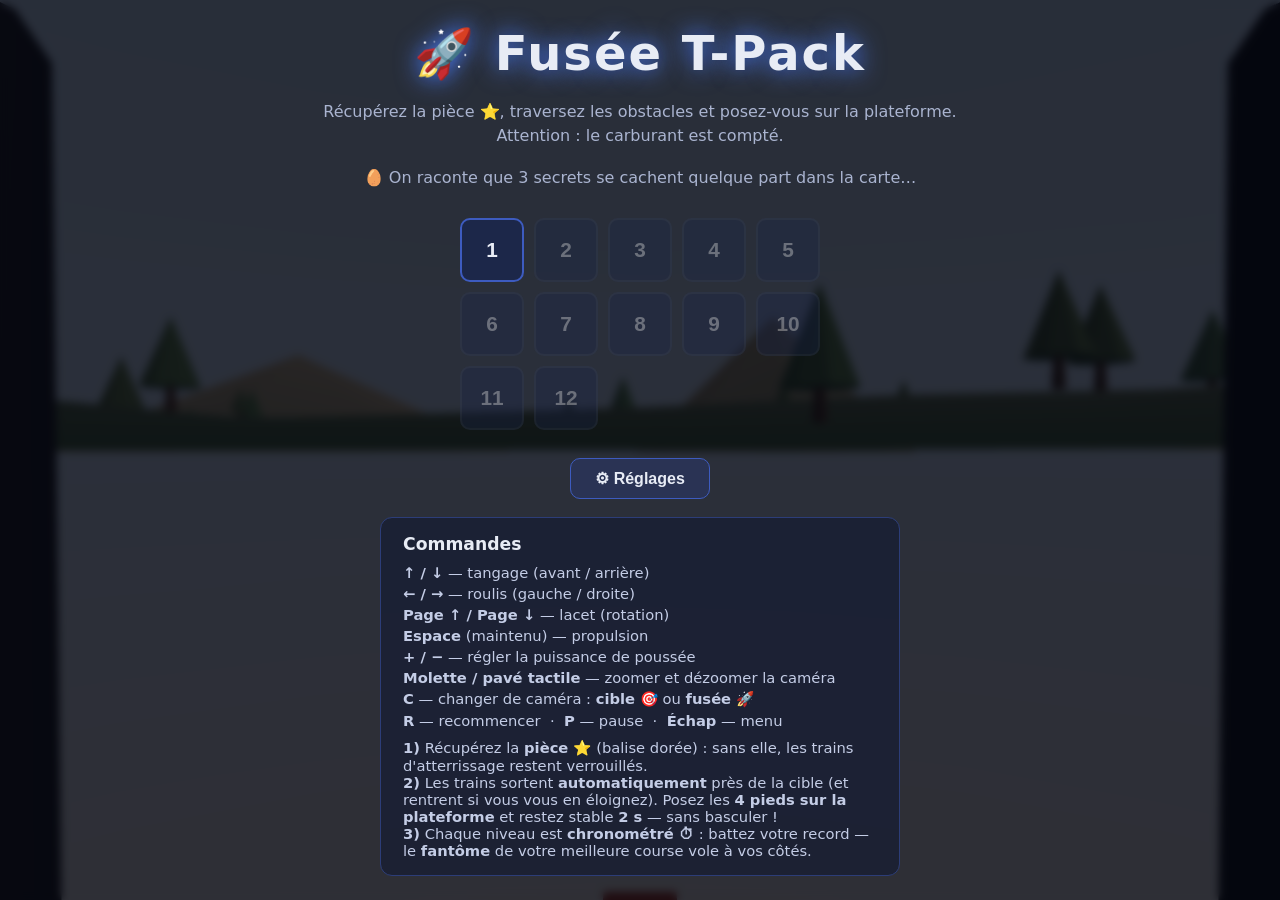
<file: index.html>
<!DOCTYPE html>
<html lang="fr">
<head>
  <meta charset="UTF-8" />
  <meta name="viewport" content="width=device-width, initial-scale=1.0" />
  <title>Fusée T-Pack — Atterrissage</title>
  <link rel="icon" href="data:image/svg+xml,<svg xmlns=%22http://www.w3.org/2000/svg%22 viewBox=%220 0 100 100%22><text y=%22.9em%22 font-size=%2290%22>🚀</text></svg>" />
  <link rel="stylesheet" href="./style.css" />
  <script type="importmap">
    { "imports": { "three": "./lib/three.module.min.js" } }
  </script>
</head>
<body>
  <canvas id="scene"></canvas>

  <!-- ===== Menu principal ===== -->
  <div id="menu" class="screen">
    <h1>🚀 Fusée T-Pack</h1>
    <p class="subtitle">Récupérez la pièce ⭐, traversez les obstacles et posez-vous sur la plateforme.<br/>
      Attention : le carburant est compté.</p>
    <p class="subtitle" id="menu-eggs"></p>
    <div id="level-grid"></div>
    <button id="btn-settings" class="menu-btn">⚙ Réglages</button>
    <div class="help">
      <h3>Commandes</h3>
      <ul>
        <li><b>↑ / ↓</b> — tangage (avant / arrière)</li>
        <li><b>← / →</b> — roulis (gauche / droite)</li>
        <li><b>Page ↑ / Page ↓</b> — lacet (rotation)</li>
        <li><b>Espace</b> (maintenu) — propulsion</li>
        <li><b>+ / −</b> — régler la puissance de poussée</li>
        <li><b>Molette / pavé tactile</b> — zoomer et dézoomer la caméra</li>
        <li><b>C</b> — changer de caméra : <b>cible</b> 🎯 ou <b>fusée</b> 🚀</li>
        <li><b>R</b> — recommencer &nbsp;·&nbsp; <b>P</b> — pause &nbsp;·&nbsp; <b>Échap</b> — menu</li>
      </ul>
      <p><b>1)</b> Récupérez la <b>pièce ⭐</b> (balise dorée) : sans elle, les trains
        d'atterrissage restent verrouillés.<br/>
        <b>2)</b> Les trains sortent <b>automatiquement</b> près de la cible (et rentrent
        si vous vous en éloignez). Posez les <b>4 pieds sur la plateforme</b> et restez
        stable <b>2 s</b> — sans basculer !<br/>
        <b>3)</b> Chaque niveau est <b>chronométré ⏱</b> : battez votre record — le
        <b>fantôme</b> de votre meilleure course vole à vos côtés.</p>
    </div>
  </div>

  <!-- ===== HUD ===== -->
  <div id="hud" class="hidden">
    <div id="hud-top">
      <span id="hud-level">Niveau 1/12</span>
      <span id="hud-name"></span>
      <span id="hud-cam">🎥 Cible</span>
      <span id="hud-timer" class="hidden">⏱ --</span>
    </div>
    <div id="hud-left">
      <div class="gauge">
        <label>Carburant</label>
        <div class="bar"><div id="fuel-fill"></div></div>
        <span id="fuel-txt">100</span>
      </div>
      <div class="gauge">
        <label>Poussée</label>
        <div class="bar"><div id="throttle-fill"></div></div>
        <span id="throttle-txt">100 %</span>
      </div>
    </div>
    <div id="hud-right">
      <div class="stat"><label>Altitude</label><span id="stat-alt">0 m</span></div>
      <div class="stat"><label>V. verticale</label><span id="stat-vs">0.0 m/s</span></div>
      <div class="stat"><label>V. horizontale</label><span id="stat-hs">0.0 m/s</span></div>
      <div class="stat"><label>Inclinaison</label><span id="stat-tilt">0°</span></div>
      <div class="stat"><label>Distance plateforme</label><span id="stat-dist">0 m</span></div>
      <div class="stat"><label>Pièce</label><span id="stat-piece">À récupérer ⭐</span></div>
      <div class="stat"><label>Trains d'atterrissage</label><span id="stat-legs">Verrouillés 🔒</span></div>
    </div>
    <div id="stab" class="hidden"></div>
    <div id="toast" class="hidden"></div>
  </div>

  <!-- ===== Réglages ===== -->
  <div id="settings" class="screen hidden">
    <div id="settings-panel">
      <h2>⚙ Réglages</h2>
      <label class="set-row">
        <input type="checkbox" id="set-sound" />
        <span>Son activé</span>
      </label>
      <label class="set-row">
        <span>Volume</span>
        <input type="range" id="set-volume" min="0" max="100" step="5" />
        <span id="set-volume-txt">70 %</span>
      </label>
      <label class="set-row">
        <input type="checkbox" id="set-ghost" />
        <span>Fantôme du record 👻</span>
      </label>
      <div class="set-row" id="set-ctrl-row">
        <span>Commandes :</span>
        <label><input type="radio" name="set-ctrl" id="set-kb" /> Clavier</label>
        <label><input type="radio" name="set-ctrl" id="set-kbm" /> Clavier + souris</label>
      </div>
      <p class="set-hint">Deux caméras, façon Rocket League : <b>cible</b> (verrouillée sur la
        plateforme) et <b>fusée</b> (suit la fusée). Bascule : touche <b>C</b> au clavier,
        <b>clic droit</b> en mode souris. En mode « clavier + souris » : la souris oriente
        la caméra fusée, molette pour zoomer, <b>clic gauche maintenu = propulsion</b>.</p>
      <h3>🏁 Meilleurs temps</h3>
      <ol id="records-list"></ol>
      <button id="btn-close-settings">Fermer</button>
    </div>
  </div>

  <!-- ===== Superposition (prêt / victoire / crash / pause) ===== -->
  <div id="overlay" class="screen hidden">
    <h2 id="overlay-title"></h2>
    <p id="overlay-text"></p>
    <div id="overlay-buttons"></div>
  </div>

  <script type="module" src="./src/main.js"></script>
</body>
</html>
</file>
<file: style.css>
* { margin: 0; padding: 0; box-sizing: border-box; }

html, body {
  width: 100%; height: 100%;
  overflow: hidden;
  background: #0b0e1a;
  color: #e8ecf5;
  font-family: "Segoe UI", system-ui, sans-serif;
  user-select: none;
}

#scene { position: fixed; inset: 0; display: block; }

.hidden { display: none !important; }

/* ===== Écrans (menu, overlay) ===== */
.screen {
  position: fixed; inset: 0;
  display: flex; flex-direction: column;
  align-items: center; justify-content: center;
  gap: 18px;
  background: rgba(6, 8, 18, 0.82);
  backdrop-filter: blur(4px);
  text-align: center;
  z-index: 10;
  padding: 24px;
}

.screen h1 { font-size: 3rem; letter-spacing: 2px; text-shadow: 0 0 24px #4a7dff; }
.screen h2 { font-size: 2.2rem; }
.subtitle { color: #aab4d0; line-height: 1.5; }

#level-grid {
  display: grid;
  grid-template-columns: repeat(5, 64px);
  gap: 10px;
  margin: 10px 0;
}

#level-grid button {
  width: 64px; height: 64px;
  font-size: 1.3rem; font-weight: bold;
  color: #e8ecf5;
  background: #1c2749;
  border: 2px solid #3d5bbf;
  border-radius: 10px;
  cursor: pointer;
  transition: transform .1s, background .15s;
}
#level-grid button:hover:not(:disabled) { background: #2c3d78; transform: scale(1.08); }
#level-grid button:disabled { opacity: 0.35; cursor: not-allowed; border-color: #333c58; }
#level-grid button.done { border-color: #3dbf6e; background: #16341f; }

.menu-btn {
  padding: 10px 24px;
  font-size: 1rem;
  font-weight: 600;
  color: #e8ecf5;
  background: #2a3354;
  border: 1px solid #3d5bbf;
  border-radius: 10px;
  cursor: pointer;
  transition: background .15s;
}
.menu-btn:hover { background: #3a4670; }

/* ===== Panneau de réglages ===== */
#settings { z-index: 12; }
#settings-panel {
  background: rgba(16, 21, 42, 0.95);
  border: 1px solid #3d5bbf;
  border-radius: 14px;
  padding: 24px 32px;
  display: flex;
  flex-direction: column;
  gap: 12px;
  min-width: 380px;
  max-height: 88vh;
  overflow-y: auto;
  text-align: left;
}
#settings-panel h2 { font-size: 1.5rem; text-align: center; }
#settings-panel h3 { margin-top: 6px; }
.set-row {
  display: flex;
  align-items: center;
  gap: 10px;
  font-size: 1rem;
  cursor: pointer;
}
.set-row input[type="checkbox"], .set-row input[type="radio"] {
  width: 18px; height: 18px;
  accent-color: #3d5bbf;
  cursor: pointer;
}
.set-row input[type="range"] { flex: 1; accent-color: #3d5bbf; cursor: pointer; }
#set-volume-txt { min-width: 48px; text-align: right; font-variant-numeric: tabular-nums; }
#set-ctrl-row label { display: flex; align-items: center; gap: 6px; cursor: pointer; }
.set-hint { font-size: 0.85rem; color: #aab4d0; line-height: 1.4; }
#records-list {
  margin: 0 0 4px 22px;
  font-size: 0.92rem;
  color: #c4cde6;
  max-height: 200px;
  overflow-y: auto;
}
#records-list li { padding: 1px 0; }
#records-list .rec-time { color: #ffd24a; font-variant-numeric: tabular-nums; }
#btn-close-settings {
  align-self: center;
  padding: 10px 30px;
  font-size: 1rem;
  font-weight: 600;
  color: #fff;
  background: #3d5bbf;
  border: none;
  border-radius: 10px;
  cursor: pointer;
}
#btn-close-settings:hover { background: #5573dd; }

.help {
  max-width: 520px;
  background: rgba(20, 26, 50, 0.7);
  border: 1px solid #2c3d78;
  border-radius: 12px;
  padding: 16px 22px;
  text-align: left;
  font-size: 0.92rem;
  color: #c4cde6;
}
.help h3 { margin-bottom: 8px; color: #e8ecf5; }
.help ul { list-style: none; margin-bottom: 8px; }
.help li { padding: 2px 0; }

#overlay-buttons { display: flex; gap: 14px; }
#overlay-buttons button {
  padding: 12px 26px;
  font-size: 1.05rem; font-weight: 600;
  color: #fff;
  background: #3d5bbf;
  border: none; border-radius: 10px;
  cursor: pointer;
  transition: background .15s, transform .1s;
}
#overlay-buttons button:hover { background: #5573dd; transform: scale(1.05); }
#overlay-buttons button.secondary { background: #2a3354; }
#overlay-buttons button.secondary:hover { background: #3a4670; }

/* ===== HUD ===== */
#hud { position: fixed; inset: 0; pointer-events: none; z-index: 5; }

#hud-top {
  position: absolute; top: 14px; left: 50%;
  transform: translateX(-50%);
  display: flex; gap: 14px; align-items: baseline;
  background: rgba(10, 14, 30, 0.65);
  border: 1px solid #2c3d78;
  border-radius: 10px;
  padding: 8px 18px;
}
#hud-level { font-weight: 700; font-size: 1.1rem; }
#hud-name { color: #aab4d0; font-style: italic; }
#hud-cam { color: #8fd8ff; font-size: 0.95rem; }
#hud-timer {
  font-weight: 700;
  font-size: 1.1rem;
  color: #ffd24a;
  font-variant-numeric: tabular-nums;
}
#hud-timer.low { color: #ff5252; animation: timer-blink 0.6s step-end infinite; }
@keyframes timer-blink { 50% { opacity: 0.35; } }

#hud-left {
  position: absolute; left: 16px; bottom: 16px;
  display: flex; flex-direction: column; gap: 10px;
  background: rgba(10, 14, 30, 0.65);
  border: 1px solid #2c3d78;
  border-radius: 10px;
  padding: 12px 16px;
  min-width: 230px;
}
.gauge { display: grid; grid-template-columns: 82px 1fr 52px; align-items: center; gap: 8px; }
.gauge label { font-size: 0.82rem; color: #aab4d0; }
.gauge span { font-size: 0.85rem; text-align: right; font-variant-numeric: tabular-nums; }
.bar {
  height: 14px;
  background: #131a33;
  border: 1px solid #33406b;
  border-radius: 7px;
  overflow: hidden;
}
#fuel-fill { height: 100%; width: 100%; background: linear-gradient(90deg, #3dbf6e, #8fe06a); transition: width .1s linear; }
#fuel-fill.low { background: linear-gradient(90deg, #d94040, #ff7b4a); }
#throttle-fill { height: 100%; width: 100%; background: linear-gradient(90deg, #4a7dff, #7fb0ff); }

#hud-right {
  position: absolute; right: 16px; bottom: 16px;
  display: flex; flex-direction: column; gap: 4px;
  background: rgba(10, 14, 30, 0.65);
  border: 1px solid #2c3d78;
  border-radius: 10px;
  padding: 12px 16px;
  min-width: 230px;
}
.stat { display: flex; justify-content: space-between; gap: 16px; font-size: 0.9rem; }
.stat label { color: #aab4d0; }
.stat span { font-variant-numeric: tabular-nums; }
.stat span.ok { color: #6fe08a; }
.stat span.bad { color: #ff7b6b; }

#stab {
  position: absolute;
  bottom: 100px; left: 50%;
  transform: translateX(-50%);
  background: rgba(10, 14, 30, 0.72);
  border: 1px solid #3dbf6e;
  border-radius: 10px;
  padding: 10px 24px;
  font-size: 1.1rem;
  font-weight: 600;
  color: #6fe08a;
  white-space: nowrap;
}
#stab.warn { border-color: #ffb84a; color: #ffd24a; }

/* Toast : pièce ramassée, secrets découverts */
#toast {
  position: absolute;
  top: 76px; left: 50%;
  transform: translateX(-50%);
  background: rgba(20, 16, 40, 0.85);
  border: 2px solid #ffd24a;
  border-radius: 14px;
  padding: 14px 30px;
  font-size: 1.15rem;
  font-weight: 700;
  color: #ffe9ad;
  white-space: nowrap;
  box-shadow: 0 0 30px rgba(255, 210, 74, 0.35);
}
#toast.pop { animation: toast-pop 0.45s cubic-bezier(0.2, 1.6, 0.4, 1); }
@keyframes toast-pop {
  0% { transform: translateX(-50%) scale(0.4); opacity: 0; }
  100% { transform: translateX(-50%) scale(1); opacity: 1; }
}
</file>
